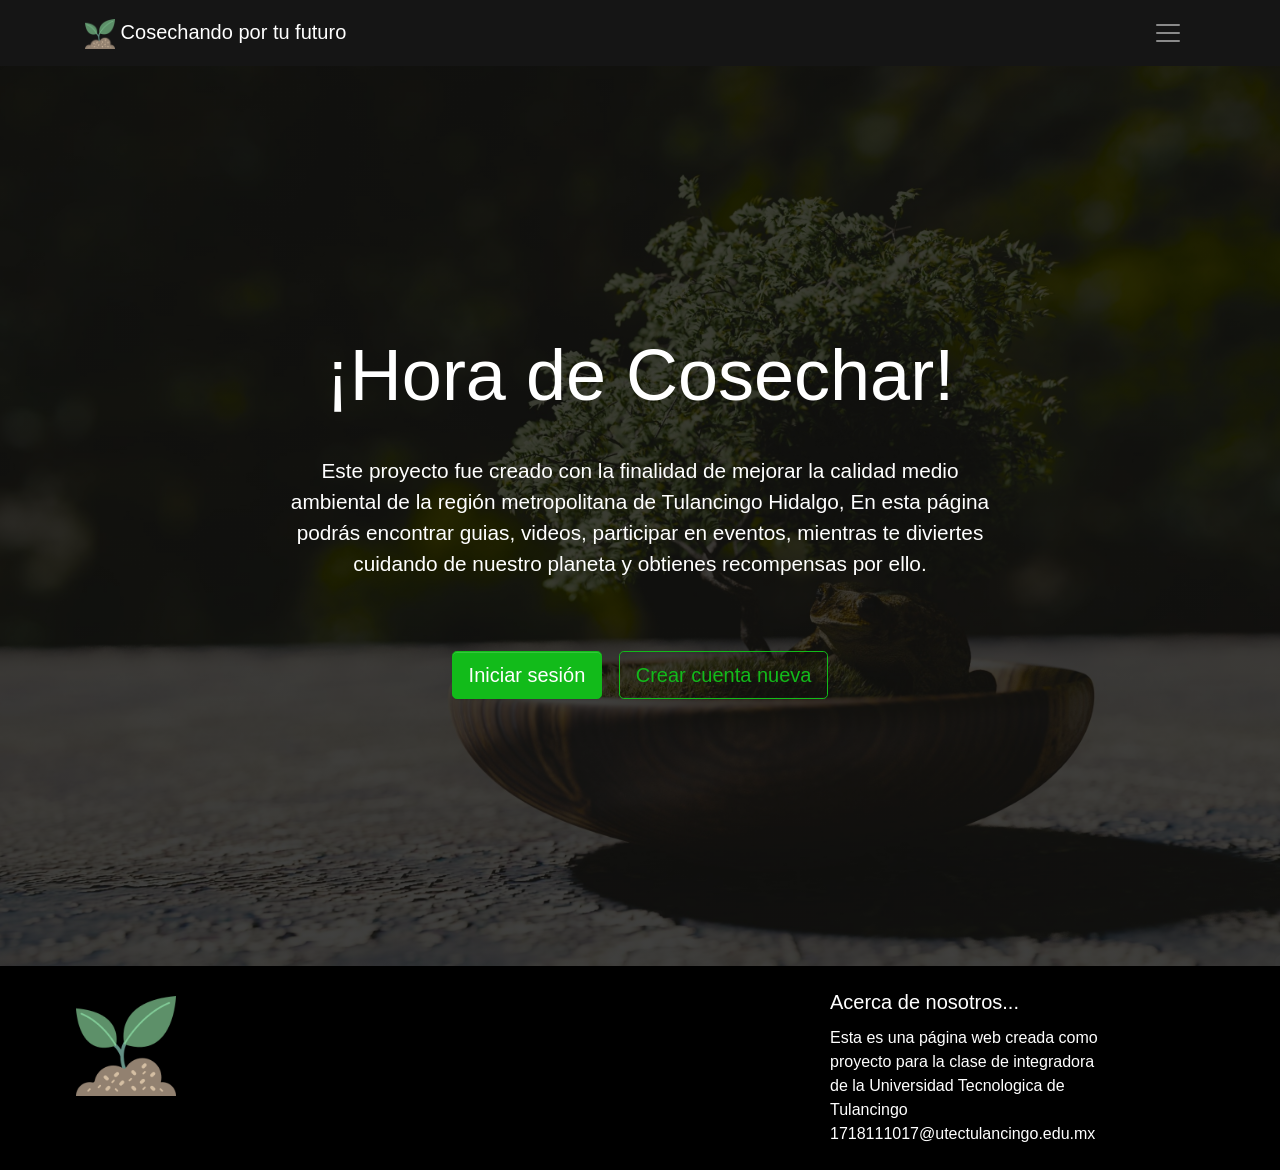
<file: Yuko/index.html>
<!DOCTYPE html>
<html>

<head>
  <meta charset="utf-8">
  <meta name="viewport" content="width=device-width, initial-scale=1">
  <link rel="stylesheet" href="css/theme.css" type="text/css">
  <title>Cosechando por tu futuro</title>
  <link rel="icon" href="images/icons/024-plant.png">
</head>

<body>

<!-- Barra de navegación -->
  <nav class="navbar navbar-dark bg-dark">
    <div class="container" >
      <div class="navbar-brand">
        <img src="images/icons/024-plant.png" width="30" height="30">
        <a class="text-ceter" href="index.html"><b style="color: white;">Cosechando por tu futuro</b></a>
       </div> 
      <button class="navbar-toggler navbar-toggler-right border-0" type="button" data-toggle="collapse" data-target="#navbar18">
        <span class="navbar-toggler-icon"></span>
      </button>

      <div class="collapse navbar-collapse" id="navbar18"> <a class="navbar-brand d-none d-md-block" href="index.html">
        <ul class="navbar-nav mx-auto">
          <li class="nav-item"> <a class="nav-link" href="index.html">Inicio</a> </li>
            <li class="nav-item"> <a class="nav-link" href="about.html">Acerca de nosotros</a> </li>
            <li class="nav-item"> <a class="nav-link text-white" href="log_in.html">Iniciar sesión</a> </li>
            <li class="nav-item"> <a class="nav-link text-white" href="sing_in.html">Crear una cuenta<br></a> </li>
          </ul>
      </div>
    </div>
  </nav>

<!-- Breve descripcion inicial -->
  <div class="py-5 text-center text-white h-100 align-items-center d-flex" style="	background-image: linear-gradient(to bottom, rgba(0, 0, 0, .75), rgba(0, 0, 0, .75)), url(images/main_img/253658.jpg);	background-position: center center, center center;	background-size: cover, cover;	background-repeat: repeat, repeat;">
    <div class="container py-5">
      <div class="row">
        <div class="mx-auto col-lg-8 col-md-10">
          <h1 class="display-3 mb-4" id="uno">¡Hora de Cosechar!</h1>
          <p class="lead mb-5" id="uno">Este proyecto fue creado con la finalidad de mejorar la calidad medio ambiental de la región metropolitana de Tulancingo Hidalgo,                              En esta página podrás encontrar guias, videos, participar en eventos, mientras te diviertes cuidando de nuestro planeta y obtienes recompensas por ello.</p> 
          <a href="log_in.html" class="btn btn-lg btn-primary mx-1">Iniciar sesión</a>
          <a class="btn btn-lg mx-1 btn-outline-primary" href="sing_in.html">Crear cuenta nueva</a>
        </div>
      </div>
    </div>
  </div>

  <!-- informacion del footer  -->
  <div class="py-3" style="background-color: black;">
    <div class="container">
      <div class="row">
        <div class="col-lg-8 col-8 p-1"><img src="images/icons/024-plant.png" width="100px" height="100px"></div>
          <div class="col-md-3 p-0">
            <h5> <b ><a href="about.html" style="color: white;">Acerca de nosotros...</a></b></h5>
            <p class="mb-0" style="color: white;">Esta es una página web creada como proyecto para la clase de integradora de la Universidad Tecnologica de Tulancingo&nbsp;</p>
            <p class="mb-0"> <a href="mailto:info@pingendo.com" style="color: white;">1718111017@utectulancingo.edu.mx</a></p>
          </div>
      </div>
    </div>
  </div>
  <script src="https://code.jquery.com/jquery-3.3.1.slim.min.js" integrity="sha384-q8i/X+965DzO0rT7abK41JStQIAqVgRVzpbzo5smXKp4YfRvH+8abtTE1Pi6jizo" crossorigin="anonymous"></script>
  <script src="https://cdnjs.cloudflare.com/ajax/libs/popper.js/1.14.6/umd/popper.min.js" integrity="sha384-wHAiFfRlMFy6i5SRaxvfOCifBUQy1xHdJ/yoi7FRNXMRBu5WHdZYu1hA6ZOblgut" crossorigin="anonymous"></script>
  <script src="https://stackpath.bootstrapcdn.com/bootstrap/4.3.1/js/bootstrap.min.js" integrity="sha384-JjSmVgyd0p3pXB1rRibZUAYoIIy6OrQ6VrjIEaFf/nJGzIxFDsf4x0xIM+B07jRM" crossorigin="anonymous"></script>
</body>

</html>
</file>
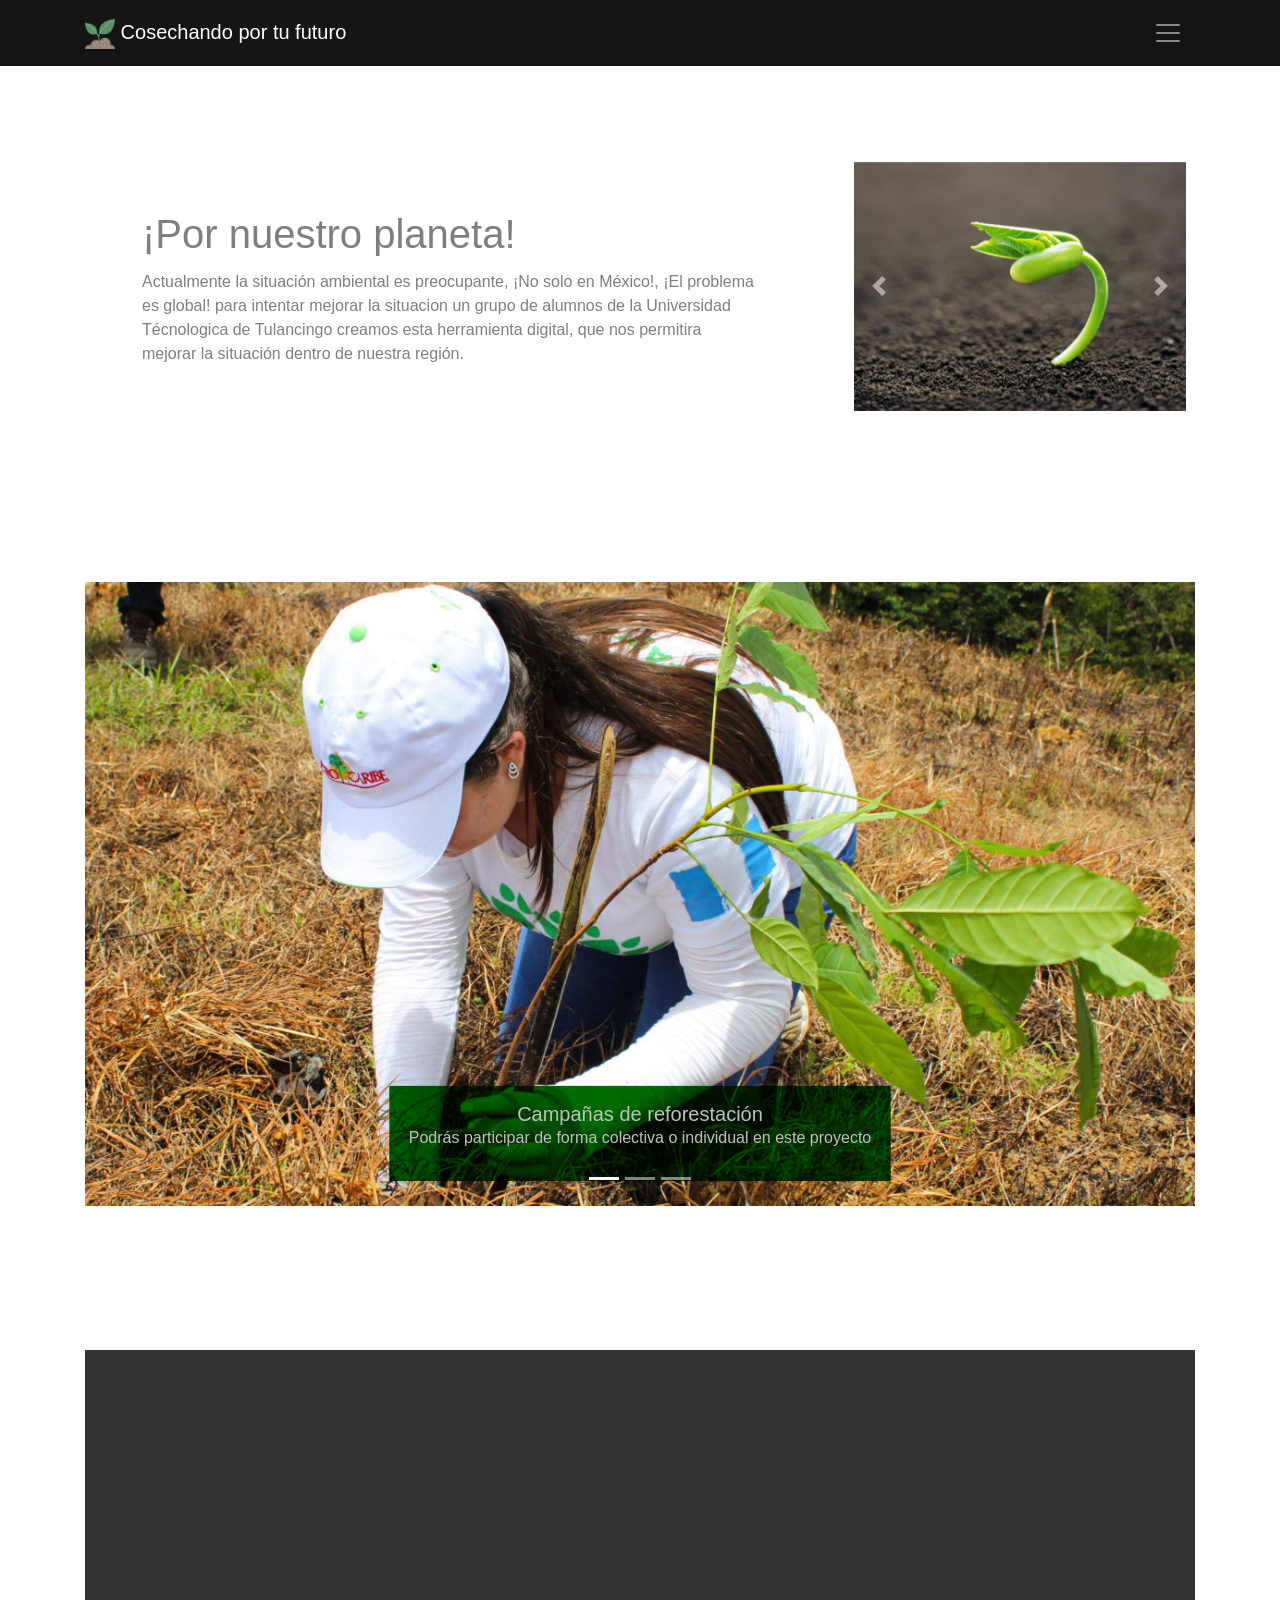
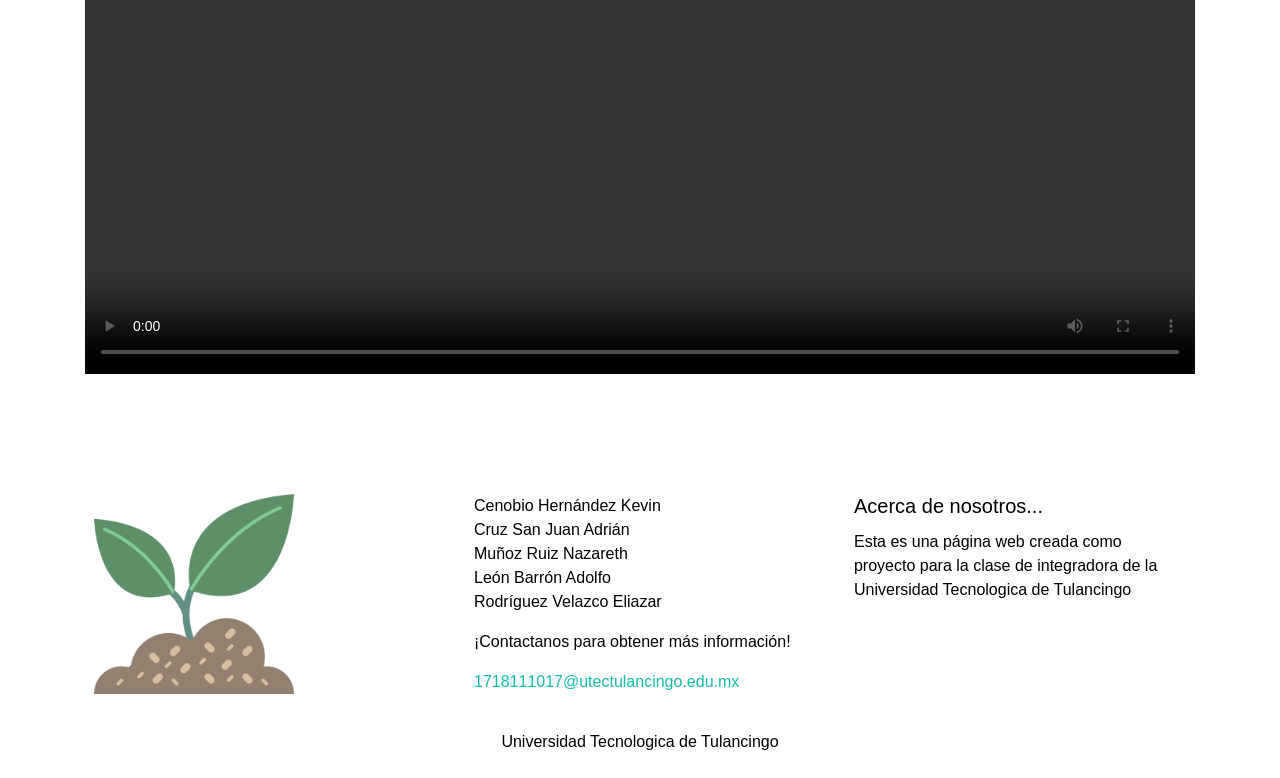
<file: Yuko/about.html>
<!DOCTYPE html>
<html>

<head>
  <meta charset="utf-8">
  <meta name="viewport" content="width=device-width, initial-scale=1">
  <link rel="stylesheet" href="css/theme.css" type="text/css">
  <title>Cosechando por tu futuro</title>
  <link rel="icon" href="images/icons/024-plant.png">
</head>

<body>



<!-- Barra de navegación -->
<nav class="navbar navbar-dark bg-dark">
        <div class="container" >
          <div class="navbar-brand">
            <img src="images/icons/024-plant.png" width="30" height="30">
            <a class="text-ceter" href="index.html"><b style="color: white;">Cosechando por tu futuro</b></a>
           </div> 
          <button class="navbar-toggler navbar-toggler-right border-0" type="button" data-toggle="collapse" data-target="#navbar18">
            <span class="navbar-toggler-icon"></span>
          </button>
    
          <div class="collapse navbar-collapse" id="navbar18"> <a class="navbar-brand d-none d-md-block" href="index.html">
            <ul class="navbar-nav mx-auto">
              <li class="nav-item"> <a class="nav-link" href="index.html">Inicio</a> </li>
                <li class="nav-item"> <a class="nav-link" href="#">Acerca de nosotros</a> </li>
                <li class="nav-item"> <a class="nav-link text-white" href="log_in.html">Iniciar sesión</a> </li>
                <li class="nav-item"> <a class="nav-link text-white" href="sing_in.html">Crear una cuenta<br></a> </li>
              </ul>
          </div>
        </div>
      </nav>


<!-- Breve descripcion inicial -->
  <div class="py-5">
    <div class="container">
      <div class="row">
        <div class="col-lg-8 p-md-5 p-3 d-flex flex-column justify-content-center" style="opacity: 0.5;">
          <h1>¡Por nuestro planeta!</h1>
          <p class="mb-0">Actualmente la situación ambiental es preocupante, ¡No solo en México!, ¡El problema es global! para intentar mejorar la situacion un grupo de alumnos de la Universidad Técnologica de Tulancingo creamos esta herramienta digital, que nos permitira mejorar la situación dentro de nuestra región.</p>
        </div>
        <div class="col-lg-4 p-3">
          <div id="carousel2" class="carousel slide" data-ride="carousel" data-interval="5000">
            <div class="carousel-inner">
              <div class="carousel-item active"> <img class="d-block w-100" src="images/slider/1.jpg"> </div>
              <div class="carousel-item"> <img class="d-block w-100" src="images/slider/2.jpg"> </div>
              <div class="carousel-item"> <img class="d-block w-100" src="images/slider/3.jpg"> </div>
              <div class="carousel-item"> <img class="d-block w-100" src="images/slider/4.jpg"> </div>
              <div class="carousel-item"> <img class="d-block w-100" src="images/slider/5.jpg"> </div>
            </div>
            <a class="carousel-control-prev" href="#carousel2" role="button" data-slide="prev">
              <span class="carousel-control-prev-icon" aria-hidden="true"></span></a>
            <a class="carousel-control-next" href="#carousel2" role="button" data-slide="next">
              <span class="carousel-control-next-icon" aria-hidden="true"></span></a>
          </div>
        </div>
      </div>
    </div>
  </div>

  <!-- segundo carrusel de imagenes#TODO redimensionar imagenes -->
  <div class="py-5">
    <div class="container">
      <div class="row">
        <div class="col-md-12">
          <div id="carouselExampleIndicators" class="carousel slide carousel-fade" data-ride="carousel">
            <ol class="carousel-indicators">
              <li data-target="#carouselExampleIndicators" data-slide-to="0" class="active"> </li>
              <li data-target="#carouselExampleIndicators" data-slide-to="1"> </li>
              <li data-target="#carouselExampleIndicators" data-slide-to="2"> </li>
            </ol>
            <div class="carousel-inner">
              <div class="carousel-item active"> <img class="d-block img-fluid w-100" style="height: 50%;" src="images/carrusel/11.jpg">
                <div class="carousel-caption">
                  <h5 class="m-0" id="dos">Campañas de reforestación</h5>
                  <p id="dos">Podrás participar de forma colectiva o individual en este proyecto</p>
                </div>
              </div>
              <div class="carousel-item "> <img class="d-block img-fluid w-100" src="images/carrusel/22.jpg">
                <div class="carousel-caption">
                  <h5 class="m-0" id="dos">Nuevas amistades<br></h5>
                  <p id="dos">No solo ayudas al medio ambiente, sino que al mismo tiempo... ¡Conoces a tus nuevos amigos!<br></p>
                </div>
              </div>
              <div class="carousel-item"> <img class="d-block img-fluid w-100" src="images/carrusel/33.jpg">
                <div class="carousel-caption">
                  <h5 class="m-0" id="dos">¡Crecemos juntos!</h5>
                  <p id="dos">¡Juntos podemos mejorar el lugar en donde vivimos!</p>
                </div>
              </div>
            </div>
          </div>
        </div>
      </div>
    </div>
  </div>

  <!-- Video -->
  <div class="py-5">
    <div class="container">
      <div class="row">
        <div class="col-md-12">
          <div class="embed-responsive embed-responsive-16by9">
            <video src="video/timelapse.mp4" class="embed-responsive-item" controls="controls"> Your browser does not support HTML5 video. </video>
          </div>
        </div>
      </div>
    </div>
  </div>

  <!-- informacion del footer  -->
  <div class="py-3">
    <div class="container">
      <div class="row">
        <div class="col-lg-4 col-6 p-3"><img src="images/icons/024-plant.png" width="200px" height="200px"></div>
        <div class="col-lg-4 col-6 p-3">
          <p>Cenobio Hernández Kevin<br>Cruz San Juan Adrián<br>Muñoz Ruiz Nazareth<br>León Barrón Adolfo<br>Rodríguez Velazco Eliazar</p>
          <p>¡Contactanos para obtener más información!</p>
          <p class="mb-0"> <a href="mailto:info@pingendo.com">1718111017@utectulancingo.edu.mx</a></p>
        </div>
        <div class="col-md-4 p-3">
          <h5> <b>Acerca de nosotros...</b></h5>
          <p class="mb-0">Esta es una página web creada como proyecto para la clase de integradora de la Universidad Tecnologica de Tulancingo&nbsp;</p>
        </div>
      </div>
      <div class="row">
        <div class="col-md-12 text-center">
          <p class="mb-0 mt-2">Universidad Tecnologica de Tulancingo</p>
        </div>
      </div>
    </div>
  </div>
  <script src="https://code.jquery.com/jquery-3.3.1.slim.min.js" integrity="sha384-q8i/X+965DzO0rT7abK41JStQIAqVgRVzpbzo5smXKp4YfRvH+8abtTE1Pi6jizo" crossorigin="anonymous"></script>
  <script src="https://cdnjs.cloudflare.com/ajax/libs/popper.js/1.14.6/umd/popper.min.js" integrity="sha384-wHAiFfRlMFy6i5SRaxvfOCifBUQy1xHdJ/yoi7FRNXMRBu5WHdZYu1hA6ZOblgut" crossorigin="anonymous"></script>
  <script src="https://stackpath.bootstrapcdn.com/bootstrap/4.3.1/js/bootstrap.min.js" integrity="sha384-JjSmVgyd0p3pXB1rRibZUAYoIIy6OrQ6VrjIEaFf/nJGzIxFDsf4x0xIM+B07jRM" crossorigin="anonymous"></script>
</body>
</file>
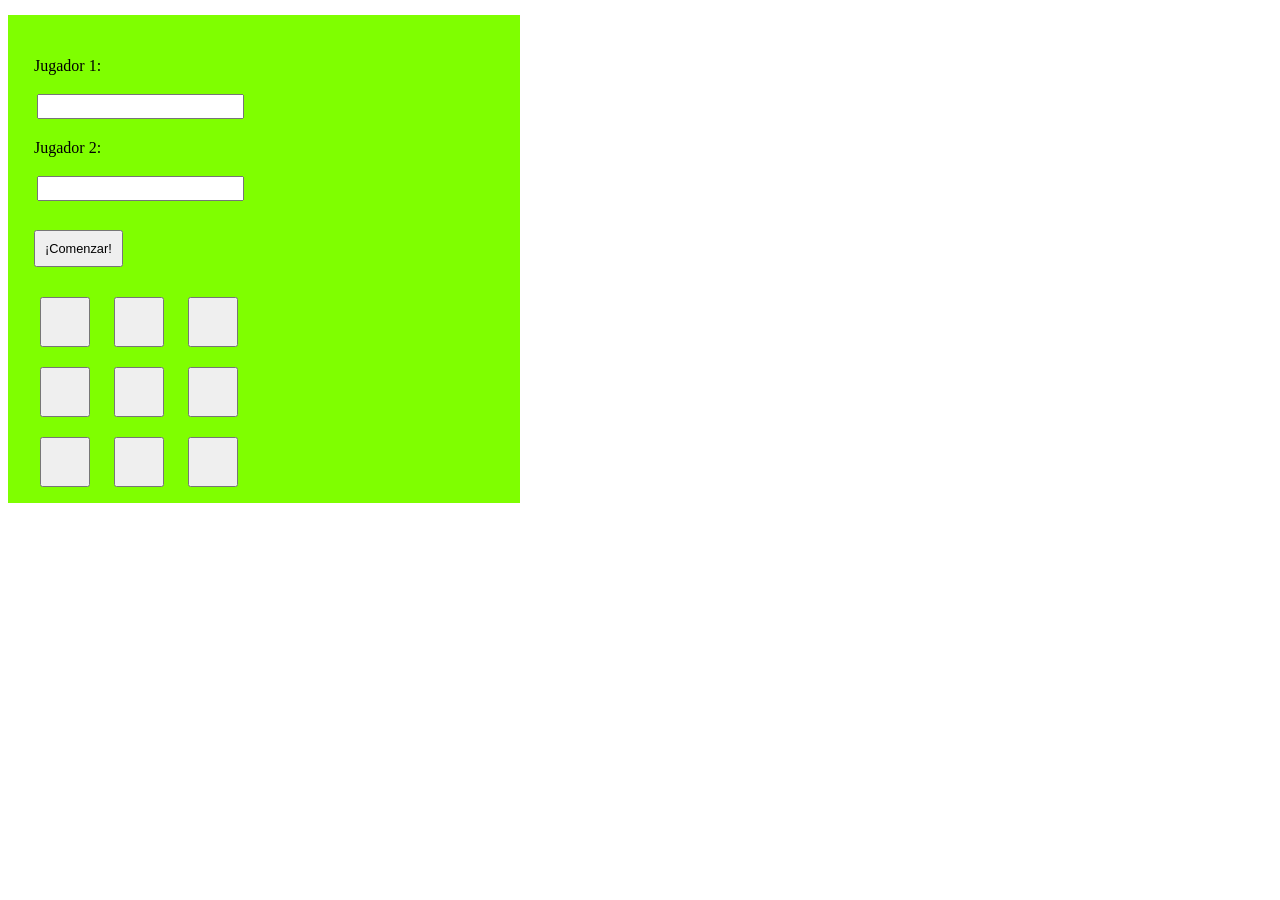
<file: Yuko/gato.html>
<!DOCTYPE html>
<html>
    <head>
        
        
     
        <meta charset="UTF-8">
        <title> gato</title>

<div class="caja">
    
        <script type="text/javascript">
            // nombre de los jugadores
            function comenzar(){
                bandera = true;
                var jugador1 = document.getElementById("jugador1");
                var jugador2 = document.getElementById("jugador2");
                if(jugador1.value==""){
                    alert("Jugador 1 ingresa tu nombre");
                    jugador1.focus();
                }else{
                    if(jugador2.value==""){
                        alert("Jugador 2 ingresa tu nombre");
                        jugador2.focus();
                        //Arreglo hecho con botones
                    }else{
                        tab[0] = document.getElementById("B0");
                        tab[1] = document.getElementById("B1");
                        tab[2] = document.getElementById("B2");
                        tab[3] = document.getElementById("B3");
                        tab[4] = document.getElementById("B4");
                        tab[5] = document.getElementById("B5");
                        tab[6] = document.getElementById("B6");
                        tab[7] = document.getElementById("B7");
                        tab[8] = document.getElementById("B8");
                        for(var i=0;i<9;i++){
                            tab[i].className = "botonInicial";
                            tab[i].value = "R";
                        }
                        turno = 1;
                        document.getElementById("TurnoJugador").innerHTML = "Turno del jugador  " + jugador1.value;
                    }
                }
            }

            var bandera = false;
            var turno = 0;
            var tab = new Array();
            //Iniciar el juego
            window.onload = function(){
                var iniciar = document.getElementById("Inicio");
                iniciar.addEventListener("click",comenzar);
            }

            
           //CAMBIO DE JUGADORES 
            function colocar(boton){
                if(bandera==true){
                    if(turno==1 && boton.value=="R"){
                        document.getElementById("TurnoJugador").innerHTML = "Turno del jugador  " + jugador2.value;
                        boton.value = "X";
                        boton.className = "botonJugador1";
                        turno = 2;
                    }else{
                        if(turno==2 && boton.value=="R"){
                            document.getElementById("TurnoJugador").innerHTML = "Turno del jugador  " + jugador1.value;
                            boton.value = "O";
                            boton.className = "botonJugador2";
                            turno = 1;
                        }
                    }
                }
                ganador();
            }

            //Determinar quien gana
            function ganador(){
                if((tab[0].value=="X" && tab[1].value=="X" && tab[2].value=="X")
                || (tab[3].value=="X" && tab[4].value=="X" && tab[5].value=="X")
                || (tab[6].value=="X" && tab[7].value=="X" && tab[8].value=="X")
                || (tab[0].value=="X" && tab[3].value=="X" && tab[6].value=="X")
                || (tab[1].value=="X" && tab[4].value=="X" && tab[7].value=="X")
                || (tab[2].value=="X" && tab[5].value=="X" && tab[8].value=="X")
                || (tab[0].value=="X" && tab[4].value=="X" && tab[8].value=="X")
                || (tab[2].value=="X" && tab[4].value=="X" && tab[6].value=="X")
                ){
                    alert("Jugador "+ jugador1.value + " Gana!");
                    bandera = false;
                }
                if((tab[0].value=="O" && tab[1].value=="O" && tab[2].value=="O")
                || (tab[3].value=="O" && tab[4].value=="O" && tab[5].value=="O")
                || (tab[6].value=="O" && tab[7].value=="O" && tab[8].value=="O")
                || (tab[0].value=="O" && tab[3].value=="O" && tab[6].value=="O")
                || (tab[1].value=="O" && tab[4].value=="O" && tab[7].value=="O")
                || (tab[2].value=="O" && tab[5].value=="O" && tab[8].value=="O")
                || (tab[0].value=="O" && tab[4].value=="O" && tab[8].value=="O")
                || (tab[2].value=="O" && tab[4].value=="O" && tab[6].value=="O")
                ){
                    alert("Jugador "+ jugador2.value + " Gana!");
                    bandera = false;
                }
                if((tab[0].value!="R" && tab[1].value!="R" && tab[2].value!="R")
                && (tab[3].value!="R" && tab[4].value!="R" && tab[5].value!="R")
                && (tab[6].value!="R" && tab[7].value!="R" && tab[8].value!="R")
                ){
                    alert("empate");
                }
            }
        </script>
    </head>
    <body>
        <div>
        <!--Partes del HTML-->
            <section id="principal">
            <article id="comandos">
                <p>Jugador 1: </p>
                <input type="text" id="jugador1"><br>
                <p>Jugador 2: </p>
                <input type="text" id="jugador2"><br>
                <input type="button" id="Inicio" value="¡Comenzar!"><br>
                <label id="TurnoJugador"></label>
            </article>
            <article id="tablero">
                <input type="button" id="B0" onclick="colocar(this)">
                <input type="button" id="B1" onclick="colocar(this)">
                <input type="button" id="B2" onclick="colocar(this)"><br>

                <input type="button" id="B3" onclick="colocar(this)">
                <input type="button" id="B4" onclick="colocar(this)">
                <input type="button" id="B5" onclick="colocar(this)"><br>

                <input type="button" id="B6" onclick="colocar(this)">
                <input type="button" id="B7" onclick="colocar(this)">
                <input type="button" id="B8" onclick="colocar(this)"><br>
                
            </article>
                
        </section>
        </div>
    </body>
        
        
        
            
            <!--CSS-->
        <style type="text/css">
            .caja{
            background-color: chartreuse;
            width: 500px;
            margin-top: 15px;
            border: 14px;
            padding: 6px;
                
                
    
 
                
            }
            article#comandos{
                display: inline-block
                min-height 300px;
                padding: 20px;
                vertical-align: 500px; 
                width: 20%;
            }
            article#tablero{
            
                display: inline-block;
                margin: 0 auto;
                text-align: CENTER;
                vertical-align: 100x;
                width: 50%;
            }
            article#tablero input{
                font-size: 3em;
                height: 50px;
                margin: 10px;
                width: 50px;
            }
            input[type="button"]#Inicio{
                font-size: 0.8em;
                margin-top: 2em;
                padding: 0.7em;
            }
            input[type="text"]{
                font-size: 1em;
                margin: 0.2em;
                padding: 0.1em;
            }
            
            label{
                font-size: 1em;
                font-weight: bold;
                text-align: center;
            }
            .botonInicial{
                color: darkgoldenrod;
                background-color: darkgoldenrod;
            }
            .botonJugador1{
                color: white;
                background-color: darkturquoise;
            }
            .botonJugador2{
                color: white;
                background-color: darkcyan;
            }
           
        </style>
</file>
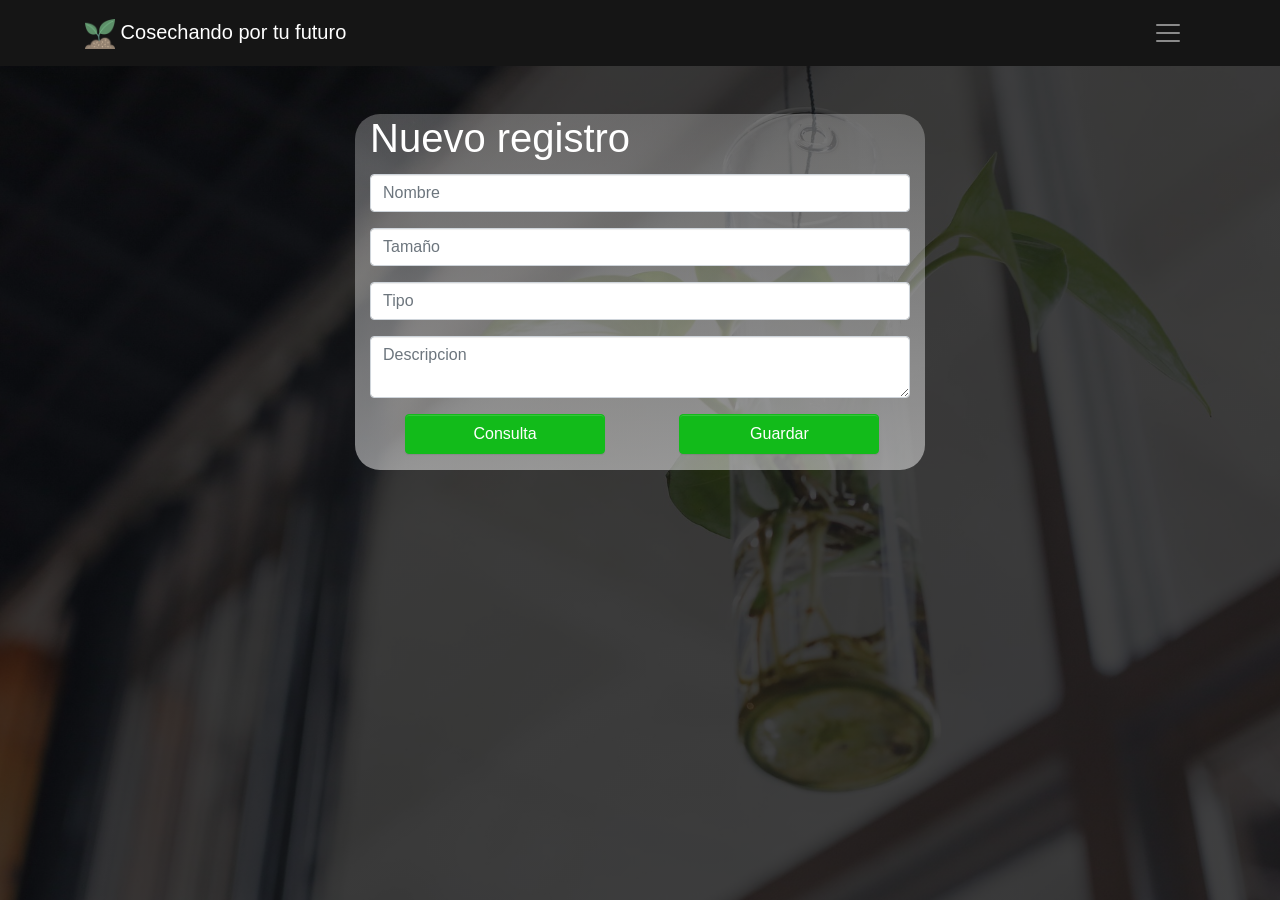
<file: Yuko/panel-control.html>
<!-- TODO estilos -->
<!DOCTYPE html>
<html>

<head>
    <meta charset="utf-8">
    <meta name="viewport" content="width=device-width, initial-scale=1">
    <link rel="stylesheet" href="css/theme.css" type="text/css">
    <title>Cosechando por tu futuro</title>
    <link rel="icon" href="images/icons/024-plant.png">
</head>
    
    



<body style="background-image: linear-gradient(to bottom, rgba(0, 0, 0, .75), rgba(0, 0, 0, .75)), url(images/main_img/bonsai.jpg);	background-position: center center, center center;	background-size: cover, cover;	background-repeat: repeat, repeat;">

<!-- Barra de navegación -->
    <nav class="navbar navbar-dark bg-dark">
        <div class="container" >
            <div class="navbar-brand">
                <img src="images/icons/024-plant.png" width="30" height="30">
                <a class="text-ceter" href="index.html"><b style="color: white;">Cosechando por tu futuro</b></a>
            </div> 
            <button class="navbar-toggler navbar-toggler-right border-0" type="button" data-toggle="collapse" data-target="#navbar18">
                <span class="navbar-toggler-icon"></span>
            </button>

            <div class="collapse navbar-collapse" id="navbar18"> <a class="navbar-brand d-none d-md-block" href="index.html">
                <ul class="navbar-nav mx-auto">
                <li class="nav-item"> <a class="nav-link" href="index.html">Inicio</a> </li>
                </ul>
            </div>
        </div>
    </nav>
<br><br>



 <!-- formulario -->
<div class="container">
    <div class="row">
        <div class="mx-auto col-lg-6 col-10" style="background-image: linear-gradient(rgba(240, 240, 240, 0.2), rgba(240, 240, 240, 0.8)); background-position: left top; background-size: 100%; background-repeat: no-repeat; border-radius: 25px; background-attachment: fixed;">
            <h1 style="color: white;">Nuevo registro</h1>
            <form class="text-left" action="php/panel-control.php" method="POST">
            <div class="form-group">
            <div class="form-group">
            <div class="form-group">
            <input type="text" class="form-control" id="form16" placeholder="Nombre" name="Nombre" required="">
        </div>
        </div>
        </div>
        <div class="form-group">
            <input type="text" class="form-control" id="form17" placeholder="Tamaño" name="Tamaño" required="">
        </div>
        <div class="form-group">
            <input type="texto" class="form-control" id="form18" placeholder="Tipo" name="Tipo" required="">
        </div>
        <div class="form-group">
            <textarea class="form-control" id="form18" placeholder="Descripcion" name="Descripcion" required=""></textarea>
        </div>
        <div class="form-group">
            <!-- #TODO Realizar consulta a la BDD-->
                <input type="button" value="Consulta" class="btn btn-primary" style="width: 200px; height: 40px; margin-left: 35px;">
                <input type="submit" value="Guardar" class="btn btn-primary" style="width: 200px; height: 40px; margin-left: 70px;">
        </div>
</div>

    <script src="https://code.jquery.com/jquery-3.3.1.slim.min.js" integrity="sha384-q8i/X+965DzO0rT7abK41JStQIAqVgRVzpbzo5smXKp4YfRvH+8abtTE1Pi6jizo" crossorigin="anonymous"></script>
    <script src="https://cdnjs.cloudflare.com/ajax/libs/popper.js/1.14.6/umd/popper.min.js" integrity="sha384-wHAiFfRlMFy6i5SRaxvfOCifBUQy1xHdJ/yoi7FRNXMRBu5WHdZYu1hA6ZOblgut" crossorigin="anonymous"></script>
    <script src="js/bootstrap.js"></script>

</body>
</html>
</file>
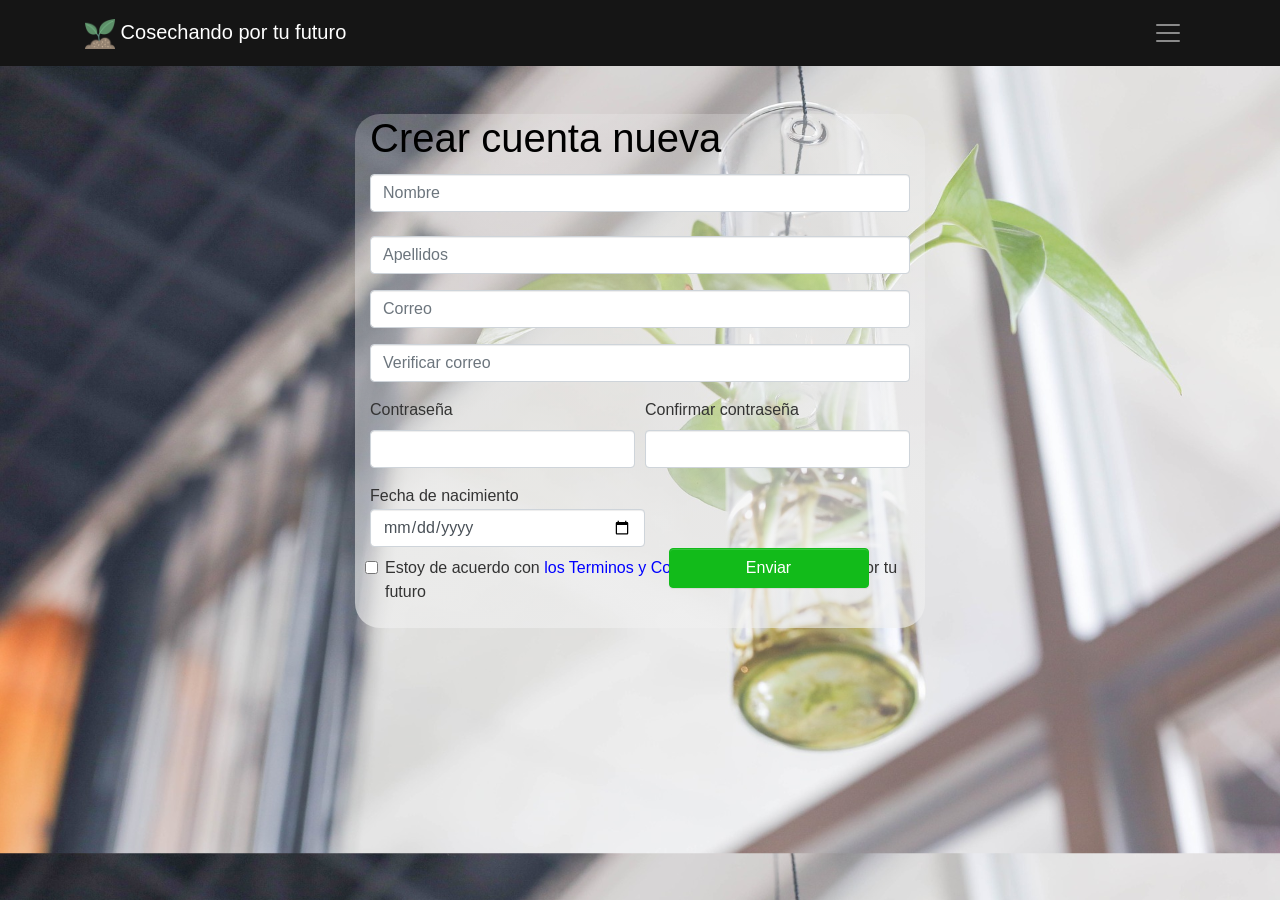
<file: Yuko/sing_in.html>
<!DOCTYPE html>
<html>

<head>
  <meta charset="utf-8">
  <meta name="viewport" content="width=device-width, initial-scale=1">
  <link rel="stylesheet" href="https://cdnjs.cloudflare.com/ajax/libs/font-awesome/4.7.0/css/font-awesome.min.css" type="text/css">
  <link rel="stylesheet" href="css/theme.css">
  <title>Crear cuenta</title>
  <link rel="icon" href="images/icons/024-plant.png">
</head>

<body style="	background-image: url(images/main_img/bonsai.jpg);	background-position: top left;	background-size: 100%;	background-repeat: no-xrepeat; object-fit: cover;">

  <!-- Barra de navegacion -->
  <nav class="navbar navbar-dark bg-dark">
      <div class="container" >
        <div class="navbar-brand">
          <img src="images/icons/024-plant.png" width="30" height="30">
          <a class="text-ceter" href="index.html"><b style="color: white;">Cosechando por tu futuro</b></a>
         </div> 
        <button class="navbar-toggler navbar-toggler-right border-0" type="button" data-toggle="collapse" data-target="#navbar18">
          <span class="navbar-toggler-icon"></span>
        </button>
        <div class="collapse navbar-collapse" id="navbar18">
          <a class="navbar-brand d-none d-md-block" href="index.html"></a>
          <ul class="navbar-nav mx-auto">
            <li class="nav-item"> <a class="nav-link" href="index.html">Inicio</a> </li>
          </ul>
        </div>
      </div>
    </nav>
<br><br>

<!-- formulario -->
    <div class="container">
      <div class="row">
        <div class="mx-auto col-lg-6 col-10" style="background-image: linear-gradient(rgba(240, 240, 240, 0.2), rgba(240, 240, 240, 0.8)); background-position: left top; background-size: 100%; background-repeat: no-repeat; border-radius: 25px; background-attachment: fixed;">
          <h1 contenteditable="true">Crear cuenta nueva</h1>
          <form class="text-left" action="php/hoja.php" method="POST">
            <div class="form-group">
              <div class="form-group">
                <div class="form-group">
                  <input type="text" class="form-control" id="form16" placeholder="Nombre" name="Nombre" required=""><br>
                  <input type="text" class="form-control" id="form16" placeholder="Apellidos" name="Apellidos" required="">
                </div>
              </div>
            </div>
            <div class="form-group">
              <input type="email" class="form-control" id="form17" placeholder="Correo" name="Correo" required="">
            </div>
            <div class="form-group">
              <input type="email" class="form-control" id="form18" placeholder="Verificar correo" name="Vericor" required="">
            </div>
            <div class="form-row">
              <div class="form-group col-md-6">
                <label for="form19">Contraseña</label>
                <input type="password" class="form-control" id="form19" name="Password" required="">
              </div>
              <div class="form-group col-md-6">
                <label for="form20">Confirmar contraseña</label>
                <input type="password" class="form-control" id="form20" name="Password" required="">
              </div>
              
              <!-- verificacion -->
              <script>
                var p1 = document.getElementById('form19');
                var p2 = document.getElementById('form20');
                var c1 = document.getElementById('form17');
                var c2 = document.getElementById('form18');
               
                function validacion(){
                  if(p1.value != p2.value){
                    alert("Las contraseñas no coinciden");
                    p1.value=''
                    p2.value=''
                    p1.value.focus();
                  }
                  if(c1.value != c2.value){
                    alert('Los correos electronicos no coinciden');
                    c1.value=''
                    c2.value=''
                    c1.value.focus();
                  }
                }
              
              </script>
            </div>
            <div class="form-row">
              <div class="form-group col-md-6"> <label for="form19">Fecha de nacimiento</label><br><br>
                <input class="form-control" type="date" name="Fecha" style="position: absolute; top: 45%;" required="">
              </div>
              <div class="form-check">
                <input class="form-check-input" type="checkbox" id="form21" value="on" required=""> <label class="form-check-label" for="form21"> Estoy de acuerdo con <a href="#" style="color: blue;">los Terminos y Condiciones</a> de cosechando por tu futuro</label>
              </div><br>
              <input type="submit" value="Enviar" class="btn btn-primary" onclick="validacion()" style="width: 200px; height: 40px; right: 300px; position: absolute; top: 84.5%; left: 55%;">
            </div>
          </form>
        </div>
        <div class="form-group">
        </div>
      </div>
    </div>
  </div>
  <script src="https://code.jquery.com/jquery-3.3.1.slim.min.js" integrity="sha384-q8i/X+965DzO0rT7abK41JStQIAqVgRVzpbzo5smXKp4YfRvH+8abtTE1Pi6jizo" crossorigin="anonymous"></script>
  <script src="https://cdnjs.cloudflare.com/ajax/libs/popper.js/1.14.6/umd/popper.min.js" integrity="sha384-wHAiFfRlMFy6i5SRaxvfOCifBUQy1xHdJ/yoi7FRNXMRBu5WHdZYu1hA6ZOblgut" crossorigin="anonymous"></script>
  <script src="js/bootstrap.js"></script>
</body>

</html>
</file>
